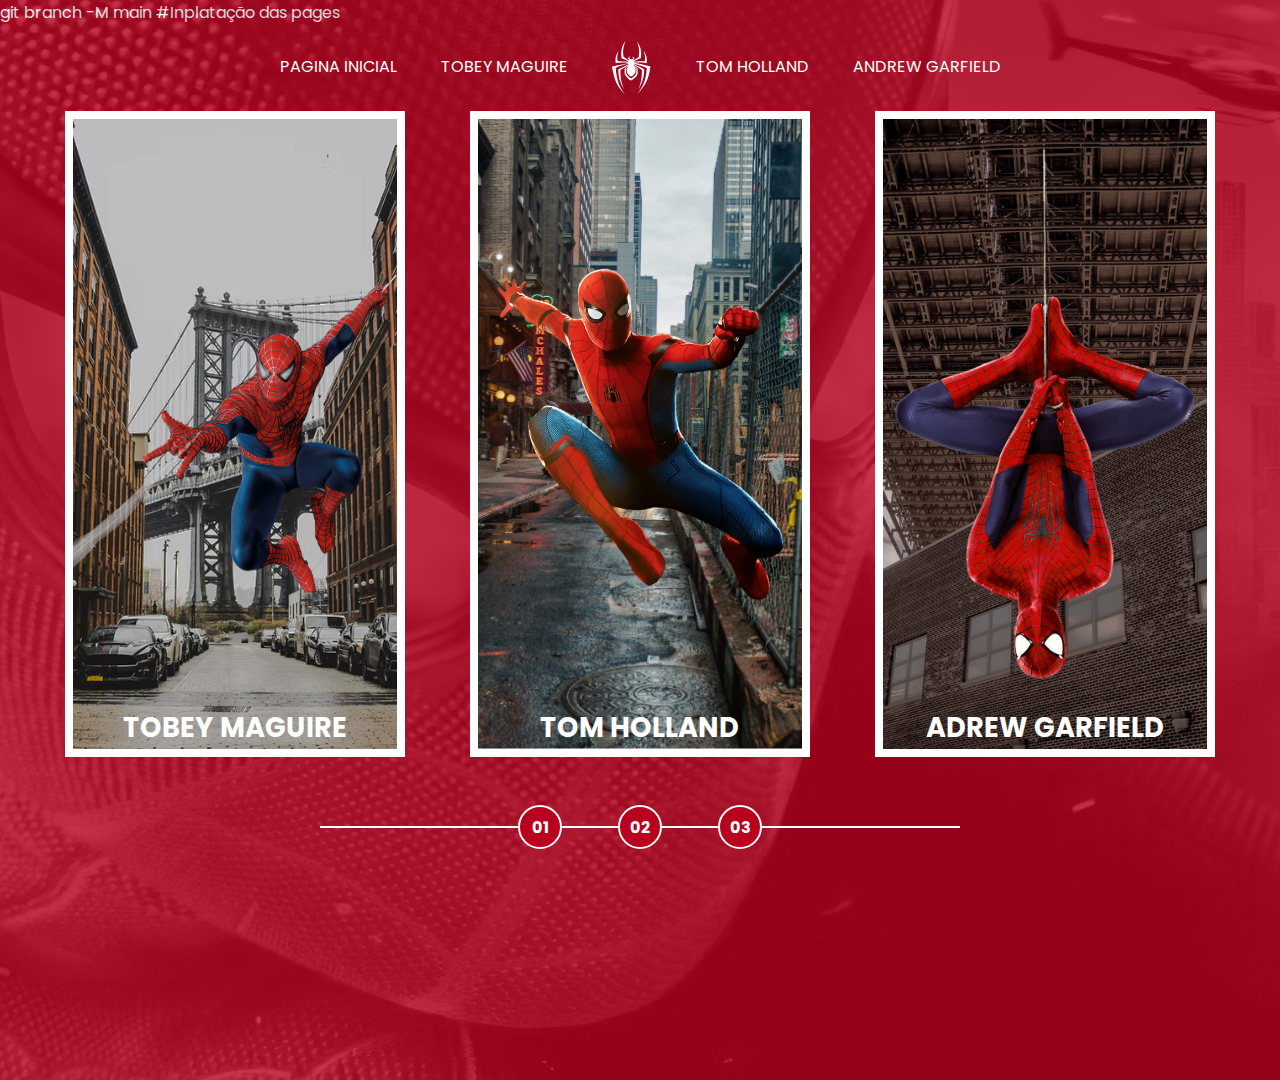
<file: index.html>
git branch -M main
#Inplatação das pages
<!DOCTYPE html>
<html lang="pt-br">
<head>
    <meta charset="UTF-8">
    <meta http-equiv="X-UA-Compatible" content="IE=edge">
    <meta name="viewport" content="width=device-width, initial-scale=1.0">
    <link rel="stylesheet" href="/assets/css/home-page-styles.css">
    <script src="/assets/scripts/card-hover-animation.js"></script>
    <title>Spider-Man | Multiversos</title>
</head>
<body>
    <nav class="s-menu">
        <ul>
            <li class="s-menu_item">
                <a href="/">Pagina Inicial</a>
            </li>

            <li class="s-menu_item">
                <a href="#">Tobey Maguire</a>
            </li>

            <li class="s-menu_item s-menu_icon">
                <img src="/assets/images/icons/spider.svg" alt="Spider-Man Multiverso">
            </li>

            <li class="s-menu_item">
                <a href="#">Tom Holland</a>
            </li>

            <li class="s-menu_item">
                <a href="#">Andrew Garfield</a>
            </li> 
        </ul> <!--end box list-->
    </nav> <!--s-menu-->

    <div class="s-container">

        <!--begin box 01-->
        <a href="#" class="s-card" id="spider-man-01">
            <img class="s-card_background" src="/assets/images/pic-sm-bg-01.jpg">
            <img class="s-card_image" src="/assets/images/spider-man-01.png" alt="Tobey Maguire">
            <h2 class="s-card_title">Tobey Maguire</h2>
        </a>
        <!--end box 01-->

        <!--begin box 02-->
        <a href="#" class="s-card" id="spider-man-02">
            <img class="s-card_background" src="/assets/images/pic-sm-bg-02.jpg">
            <img class="s-card_image" src="/assets/images/spider-man-02.png" alt="Tom Holland">
            <h2 class="s-card_title">Tom Holland</h2>
        </a>
        <!--end box 02-->

        <!--begin box 03-->
        <a href="#" class="s-card" id="spider-man-03">
            <img class="s-card_background" src="/assets/images/pic-sm-bg-03.jpg">
            <img class="s-card_image" src="/assets/images/spider-man-03.png" alt="Andrew Garfield">
            <h2 class="s-card_title">Adrew Garfield</h2>
        </a>
        <!--end box 03-->
    </div> <!--s-container-->

    <div class="s-controller">

        <div class="s-controller_button">
            01
        </div> 

        <div class="s-controller_button">
            02
        </div>

        <div class="s-controller_button">
            03
        </div>

        <div class="s-controller_line"></div> <!--linha-->

    </div> <!--s-controller-->

</body>
</html>
</file>
<file: assets/css/home-page-styles.css>
@import url('reset.css');
@import url('global.css');

body {
  background-color: var(--primary-color);
  position: absolute;
  width: 100%;
  height: 1080px;
}

body::before {
  content: "";
  background-image: url('../images/spider-man-background.jpg');
  background-repeat: no-repeat;
  background-position: center;
  background-size: cover;
  width: 100%;
  height: 100%;
  position: absolute;
  opacity: 0.2;
  transition: background-image 1s ease-in-out, opacity 1s ease-in-out;
}

.s-menu {
  padding: 1rem 0;
  width: 100%;
  text-align: center;
  position: relative;
}

.s-menu_item {
  display: inline-block;
  text-transform: uppercase;
  margin: 0 1.25rem;
}

.s-menu_icon {
  width: 2.5rem;
  margin: 0 1.25rem;
  vertical-align: middle;
}

.s-container {
  position: relative;
  display: flex;
  align-items: center;
  justify-content: space-evenly;
}

.s-card {
  border: 0.5rem solid white;
  width: calc(100% / 3 - 8%);
  height: 70vh;
  position: relative;
  transition: filter .5s ease-in-out;
}
.s-card_background {
  width: 100%;
  height: 100%;
  position: absolute;
  object-fit: cover;
  opacity: 1;
  transition: opacity 1s ease-in-out;
}

.s-card_image {
  width: 100%;
  height: 100%;
  object-fit: contain;
  position: relative;
  transition: 1s ease-in-out;
}

.s-card_title {
  font-size: 1.7rem;
  text-transform: uppercase;
  text-align: center;
  position: absolute;
  width: 100%;
  bottom: 0;
  transition: bottom 1s ease-in-out;
}

.s-controller {
  position: relative;
  display: flex;
  justify-content: center;
  align-items: center;
  margin-top: 3rem;
}

.s-controller_button {
  display: flex;
  align-items: center;
  justify-content: center;
  width: 2.5rem;
  height: 2.5rem;
  border: 2px solid white;
  border-radius: 50%;
  background-color: var(--primary-color);
  text-align: center;
  font-size: 1rem;
  font-weight: bold;
  cursor: pointer;
  z-index: 1;
  transition: transform 0.3s ease-in-out;
}

.s-controller_button:hover {
  transform: scale(1.2);
}

.s-controller_button:nth-child(2) {
  margin: 0 3.5rem;
}

.s-controller_line {
  background-color: white;
  width: 50%;
  height: 2px;
  position: absolute;
}

/* HOVER ANIMATION */

.s-card--hovered .s-card_background {
  cursor: pointer;
  opacity: 0;
}

.s-card--hovered .s-card_image {
  transform: scale(1.4);
  filter: drop-shadow(30px 10px 4px rgba (0, 0, 0, .5));
}

/* Mudança de background em hovered -- begin */

body#spider-man-01-hovered::before {
  background-image: url(/assets/images/pic-sm-bg-01.jpg);
}

body#spider-man-02-hovered::before {
  background-image: url(/assets/images/pic-sm-bg-02.jpg);
}

body#spider-man-03-hovered::before {
  background-image: url(/assets/images/pic-sm-bg-03.jpg);
}

/* Mudança de background em hovered -- end */

body[id^="spider-man-"]::before {
  opacity: 1;
}

body[id^="spider-man-"] .s-card:not(.s-card--hovered) {
  filter: grayscale(100%);
}

.s-card--hovered .s-card_title {
  bottom: 50%;
}
</file>
